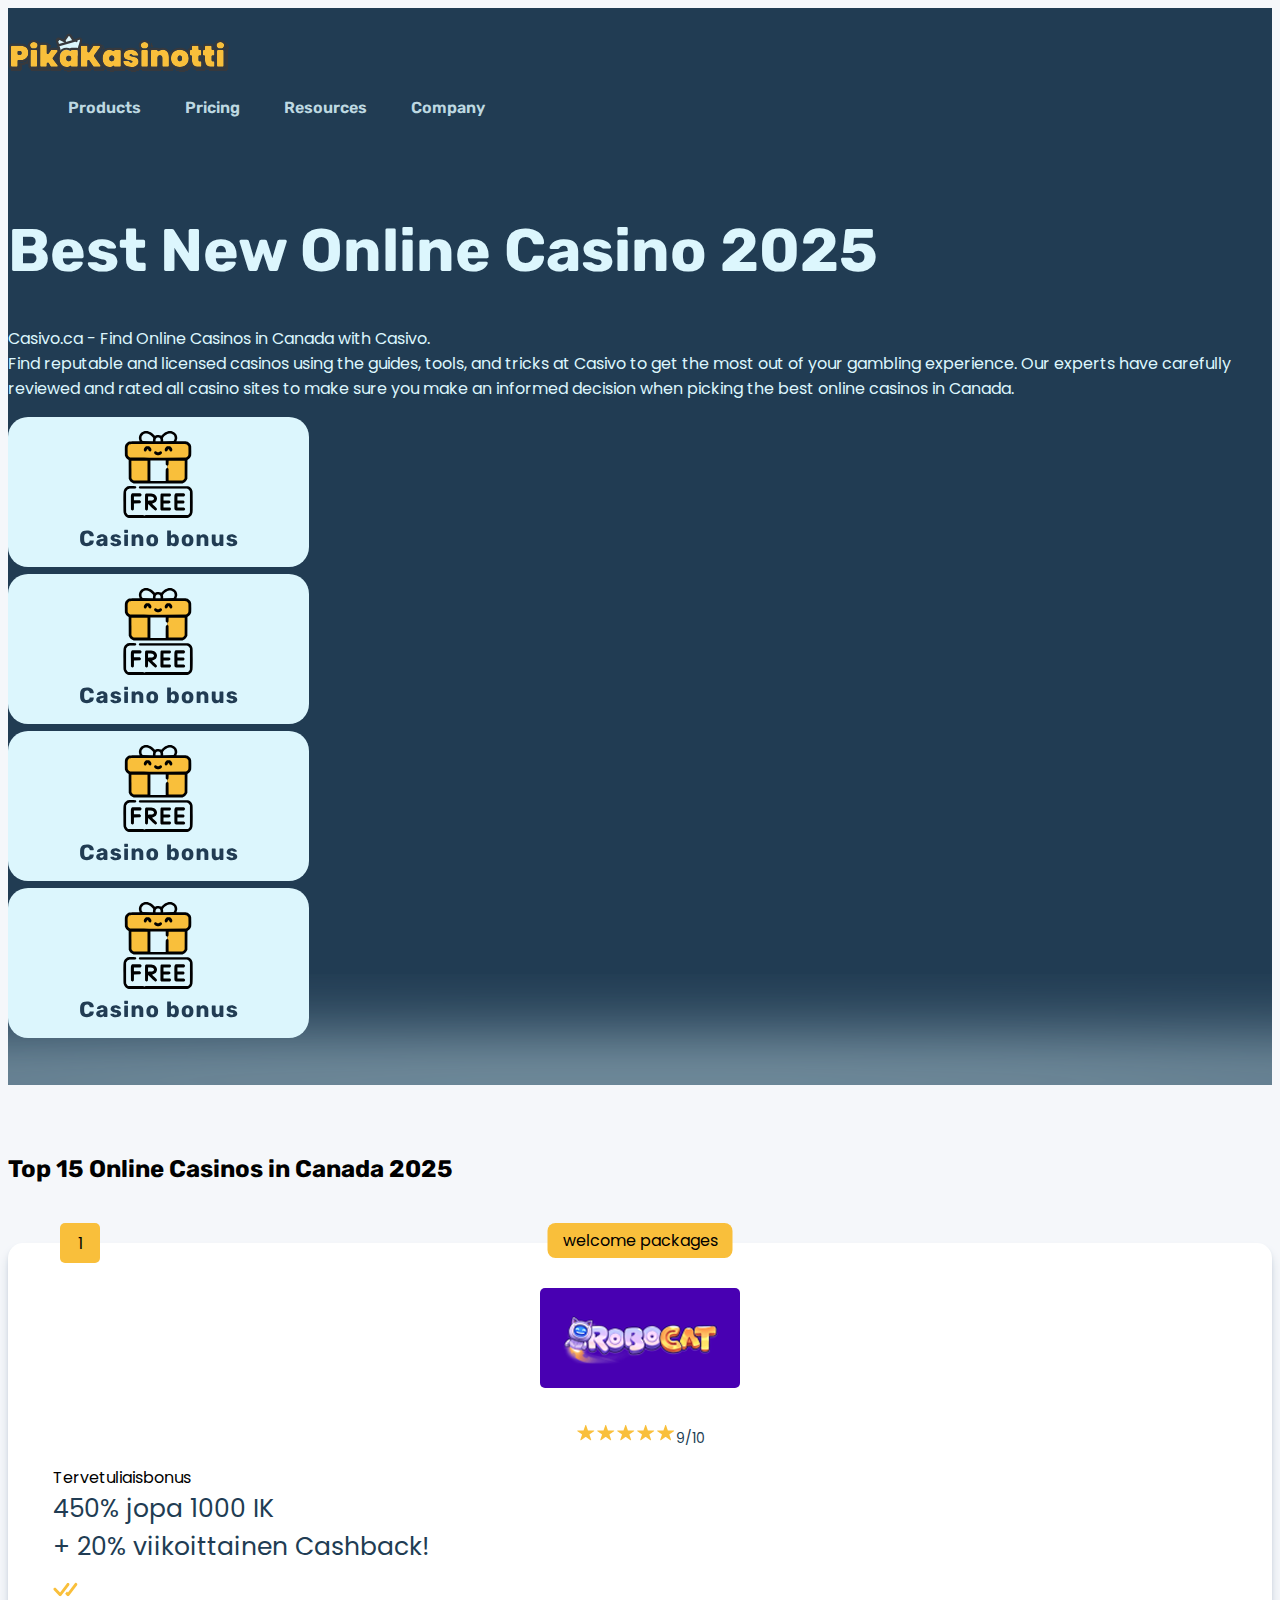
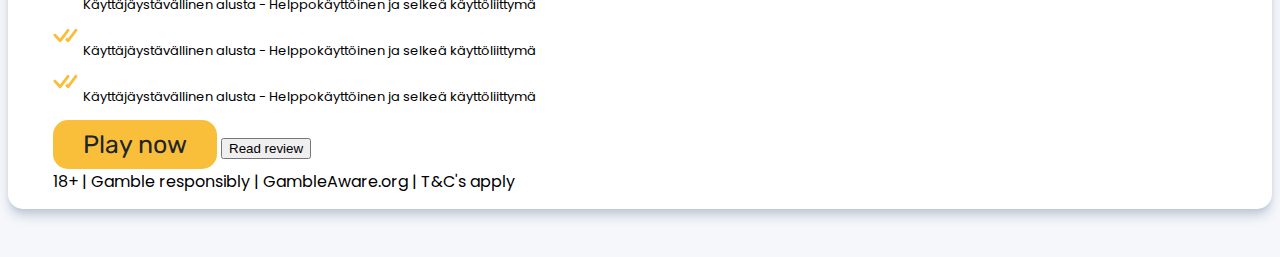
<file: index.html>
<!doctype html>
<html lang="en">
<head>
	<meta charset="utf-8">
	<meta name="viewport" content="width=device-width, initial-scale=1">
	<title>Kasinotti</title>

	<link href="https://cdn.jsdelivr.net/npm/bootstrap@5.2.3/dist/css/bootstrap.min.css" rel="stylesheet" integrity="sha384-rbsA2VBKQhggwzxH7pPCaAqO46MgnOM80zW1RWuH61DGLwZJEdK2Kadq2F9CUG65" crossorigin="anonymous">
	<link rel="preconnect" href="https://fonts.googleapis.com">
	<link rel="preconnect" href="https://fonts.gstatic.com" crossorigin>
	<link href="https://fonts.googleapis.com/css2?family=Poppins:ital,wght@0,100;0,200;0,300;0,400;0,500;0,600;0,700;0,800;0,900;1,100;1,200;1,300;1,400;1,500;1,600;1,700;1,800;1,900&family=Rubik:ital,wght@0,300..900;1,300..900&display=swap" rel="stylesheet">

	<link rel="stylesheet" href="css/main.css">
	<link rel="stylesheet" href="css/media.css">
</head>
<body>

	<!-- header -->
	<header class="header">
		<div class="container">
			<div class="row">

				<div class="col-5 col-lg-4">
					<div class="logo"><img src="img/header/logo.svg" alt="logo"></div>
				</div>

				<div class="col-7 col-lg-8 menu-nav">
					<nav class="ms-auto menu">
						<ul>
							<li><a href="#">Products</a></li>
							<li><a href="#">Pricing</a></li>
							<li><a href="#">Resources</a></li>
							<li><a href="#">Company</a></li>
						</ul>
					</nav>
				</div>

			</div>
		</div>
	</header><!-- /header -->

	<!-- Promo -->
	<section class="promo">
		<div class="container">
			<div class="row headercontent">

				<div class="col-lg-6">
					<h1 class="main-label">Best New Online Casino 2025</h1>
					<p class="main-text py-3">Casivo.ca - Find Online Casinos in Canada with Casivo. <br>Find reputable and licensed casinos using the guides, tools, and tricks at Casivo to get the most out of your gambling experience. Our experts have carefully reviewed and rated all casino sites to make sure you make an informed decision when picking the best online casinos in Canada.</p>
				</div>

				<div class="col-lg-6 align-self-center">

					<div class="row g-4">
						<div class="col-6"><img src="img/header/offer-item.svg" class="img-fluid img-promo" alt="offer"></div>
						<div class="col-6"><img src="img/header/offer-item.svg" class="img-fluid img-promo" alt="offer"></div>
						<div class="col-6"><img src="img/header/offer-item.svg" class="img-fluid img-promo" alt="offer"></div>
						<div class="col-6"><img src="img/header/offer-item.svg" class="img-fluid img-promo" alt="offer"></div>
					</div>

				</div>

			</div>
		</div>
	</section><!-- /Promo -->
	
	<!-- TOP-list -->
	<section class="top-content">
		<div class="container">

			<h2 class="toph">Top 15 Online Casinos in Canada 2025</h2>


			<!-- Card -->
			<div class="bestlist_card">
				<div class="bestlist_card_num">1</div>
				<div class="bestlist_card_label">welcome packages</div>
				<div class="row">

					<div class="col-lg-3">
						<div class="bestlist_card_logo">
							<img src="img/bestlist/casino_01.png" alt="logo">
							<p class="bestlist_rate"><img src="img/main/rate.svg" alt="rate">9/10</p>
						</div>
					</div>

					<div class="col-lg-3">
						<p class="bestlist_card_bonus fw-bold">
							Tervetuliaisbonus
							<br><span class="promo-text fw-bold pt-2">450% jopa 1000 IK<br>+ 20% viikoittainen Cashback!</span>
						</p>
					</div>

					<div class="col-lg-4">
						<div class="promo-item">
							<img src="img/promo/Vector.svg" alt="sign">
							<p class="promo_conditions">Käyttäjäystävällinen alusta - Helppokäyttöinen ja selkeä käyttöliittymä</p>
						</div>
						
						<div class="promo-item">
							<img src="img/promo/Vector.svg" alt="sign">
							<p class="promo_conditions">Käyttäjäystävällinen alusta - Helppokäyttöinen ja selkeä käyttöliittymä</p>
						</div>
							
						<div class="promo-item">
							<img src="img/promo/Vector.svg" alt="sign">
							<p class="promo_conditions">Käyttäjäystävällinen alusta - Helppokäyttöinen ja selkeä käyttöliittymä</p>
						</div>
					</div>

					<div class="col-lg-2 d-flex flex-column justify-content-center align-items-center">
						<button class="btn fw-bold play-now">Play now</button>
						<button class="btn fw-bolder read-rew">Read review</button>
					</div>

				</div>
				<div class="text-center pt-3 small text-muted">18+ | Gamble responsibly | GambleAware.org | T&C's apply</div>
			</div> <!-- Card -->

		</div>
	</section><!-- /TOP-list -->


	<script src="https://cdn.jsdelivr.net/npm/bootstrap@5.2.3/dist/js/bootstrap.bundle.min.js" integrity="sha384-kenU1KFdBIe4zVF0s0G1M5b4hcpxyD9F7jL+jjXkk+Q2h455rYXK/7HAuoJl+0I4" crossorigin="anonymous"></script>
</body>
</html>
</file>
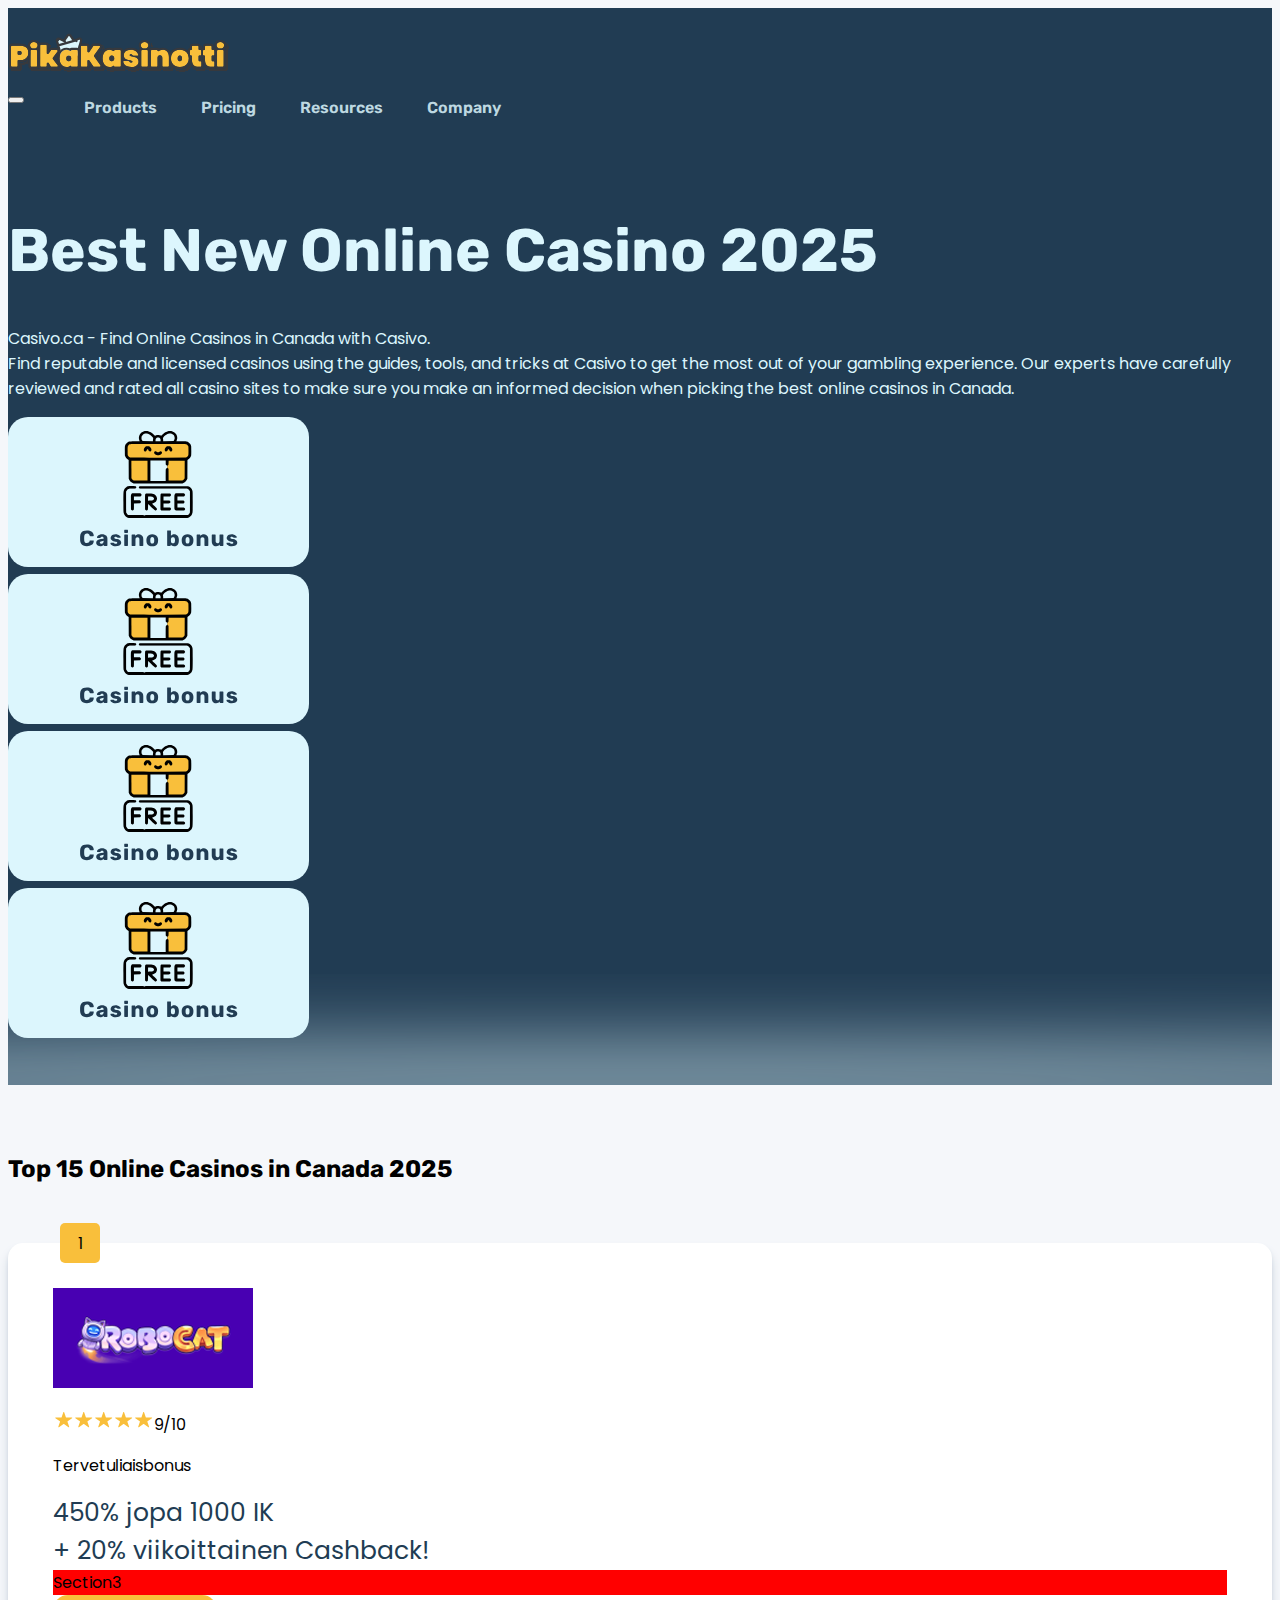
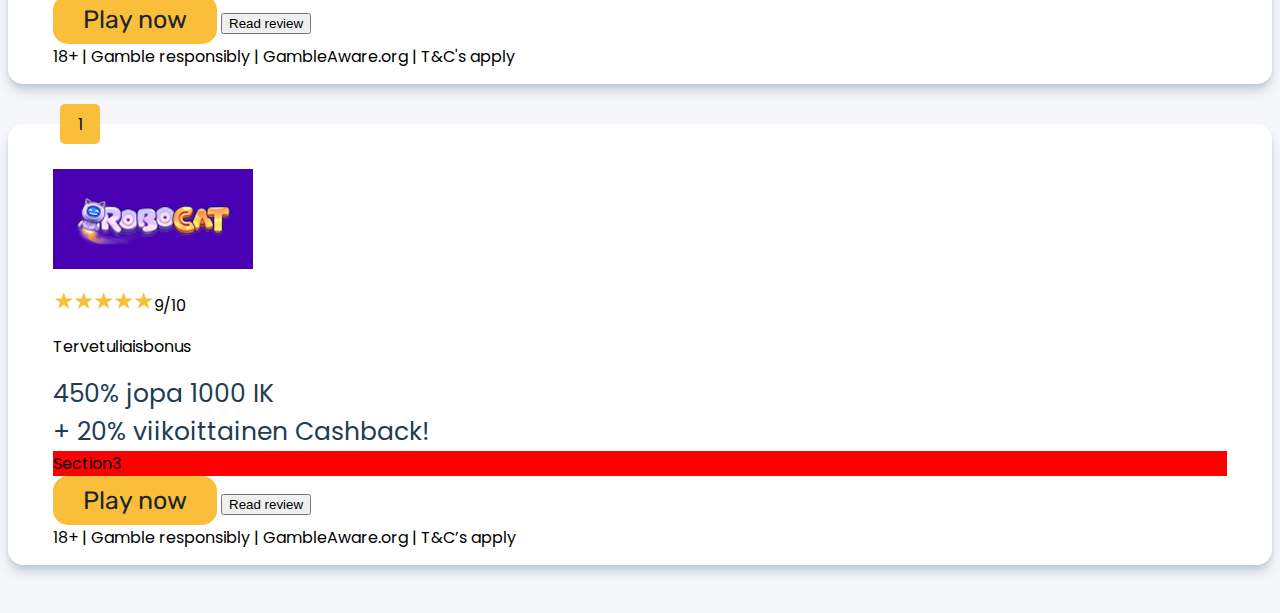
<file: indexnavbar.html>
<!doctype html>
<html lang="en">
<head>
	<meta charset="utf-8">
	<meta name="viewport" content="width=device-width, initial-scale=1">
	<title>Kasinotti</title>

	<link href="https://cdn.jsdelivr.net/npm/bootstrap@5.2.3/dist/css/bootstrap.min.css" rel="stylesheet" integrity="sha384-rbsA2VBKQhggwzxH7pPCaAqO46MgnOM80zW1RWuH61DGLwZJEdK2Kadq2F9CUG65" crossorigin="anonymous">
	<link rel="preconnect" href="https://fonts.googleapis.com">
	<link rel="preconnect" href="https://fonts.gstatic.com" crossorigin>
	<link href="https://fonts.googleapis.com/css2?family=Poppins:ital,wght@0,100;0,200;0,300;0,400;0,500;0,600;0,700;0,800;0,900;1,100;1,200;1,300;1,400;1,500;1,600;1,700;1,800;1,900&family=Rubik:ital,wght@0,300..900;1,300..900&display=swap" rel="stylesheet">

	<link rel="stylesheet" href="css/main.css">
</head>
<body>

	<!-- header -->
	<header class="header">
		<div class="container">
				<div class="row header-row">
					<div class="col-4 col-lg-4">
						<div class="logo"><img src="img/header/logo.svg" alt="logo"></div>
					</div>
					<nav class="navbar navbar-expand-lg">
						<div class="container-fluid p-0">
							<div class="col-8 col-lg-8 menu-nav text-end">
								<button class="navbar-toggler ms-auto" 
										type="button"
										data-bs-toggle="collapse"
										data-bs-target="#navbarNav"
										aria-controls="navbarNav"
										aria-expanded="false"
										aria-label="Toggle navigation">
									<span class="navbar-toggler-icon "></span>
								</button>
									
								<div class="collapse navbar-collapse" id="navbarNav">
									<nav class="ms-auto menu">
										<ul>
											<li class="nav-item"><a href="#">Products</a></li>
											<li class="nav-item"><a href="#">Pricing</a></li>
											<li class="nav-item"><a href="#">Resources</a></li>
											<li class="nav-item"><a href="#">Company</a></li>
										</ul>
									</nav>
								</div>
							</div>
						</div>
				</div>
			</div>
		</nav>			
	</header><!-- /header -->

	<!-- Promo -->
	<section class="promo">
		<div class="container">
			<div class="row headercontent">

				<div class="col-lg-6">
					<h1 class="main-label">Best New Online Casino 2025</h1>
					<p class="main-text py-3">Casivo.ca - Find Online Casinos in Canada with Casivo. <br>Find reputable and licensed casinos using the guides, tools, and tricks at Casivo to get the most out of your gambling experience. Our experts have carefully reviewed and rated all casino sites to make sure you make an informed decision when picking the best online casinos in Canada.</p>
				</div>

				<div class="col-lg-6 align-self-center">

					<div class="row g-4">
						<div class="col-6"><img src="img/header/offer-item.svg" class="img-fluid img-promo" alt="offer"></div>
						<div class="col-6"><img src="img/header/offer-item.svg" class="img-fluid img-promo" alt="offer"></div>
						<div class="col-6"><img src="img/header/offer-item.svg" class="img-fluid img-promo" alt="offer"></div>
						<div class="col-6"><img src="img/header/offer-item.svg" class="img-fluid img-promo" alt="offer"></div>
					</div>

				</div>

			</div>
		</div>
	</section><!-- /Promo -->
	
	<!-- TOP-list -->
	<section class="top-content">
		<div class="container">

			<h2 class="toph">Top 15 Online Casinos in Canada 2025</h2>

			<div class="bestlist_card">
				<div class="bestlist_card_num">1</div>
				<div class="row">
					<div class="col-lg-3 col-md-4">
						<img src="img/bestlist/casino_01.png" class="bestlist_card_logo" alt="logo">
						<p class="main-text-rate"><img src="img/main/rate.svg" alt="rate">9/10</p>
					</div>
					<div class="col-lg-3 col-md-4 text-pad"><p>Tervetuliaisbonus</p><div class="promo-text fw-bold">450% jopa 1000 IK<br>+ 20% viikoittainen Cashback!</div></div>
					<div class="col-lg-3 col-md-4 red">Section3</div>
					<div class="col-lg-3 col-md-4 d-flex flex-column justify-content-center align-items-center align-self-center">
						<button class="btn play-now">Play now</button>
						<button class="btn read-rew">Read review</button>
					</div>
				</div>
				<div class="text-center pt-2 small text-muted">18+ | Gamble responsibly | GambleAware.org | T&C's apply</div>
			</div>

			<div class="bestlist_card">
				<div class="bestlist_card_num">1</div>
				<div class="row">
					<div class="col-3">
						<img src="img/bestlist/casino_01.png" class="bestlist_card_logo" alt="logo">
						<p class="main-text-rate"><img src="img/main/rate.svg" alt="rate">9/10</p>
					</div>
					<div class="col-3 text-pad"><p>Tervetuliaisbonus</p><div class="promo-text fw-bold">450% jopa 1000 IK<br>+ 20% viikoittainen Cashback!</div></div>
					<div class="col-3 red">Section3</div>
					<div class="col-3 d-flex flex-column justify-content-center align-items-center">
						<button class="btn play-now">Play now</button>
						<button class="btn read-rew">Read review</button>
					</div>
				</div>
				<div class="text-center pt-2 small text-muted">18+ | Gamble responsibly | GambleAware.org | T&C’s apply</div>
			</div>

		</div> 
	</section><!-- /TOP-list -->


	<script src="https://cdn.jsdelivr.net/npm/bootstrap@5.2.3/dist/js/bootstrap.bundle.min.js" integrity="sha384-kenU1KFdBIe4zVF0s0G1M5b4hcpxyD9F7jL+jjXkk+Q2h455rYXK/7HAuoJl+0I4" crossorigin="anonymous"></script>
</body>
</html>
</file>
<file: css/main.css>
/* COMMON */
body {
	min-width: 360px;
	font-family: 'Poppins', sans-serif;
	background-color: #F5F7FA;
}

h1, h2, h3, h4, h5, h6, .h1, .h2, .h3, .h4, .h5, .h6 {
	font-family: 'Rubik', sans-serif;
}

h2 {
	padding-bottom: 20px;
}


.red {
    background-color: red;
}

.green {
    background-color: green;

}

.violet {
    background-color: blueviolet;
}

/* HEADER */
.header {
    padding-top: 25px;
    padding-bottom: 25px;
    background-color: #213C53;
}

.header-row {
    flex-wrap: nowrap;
}

.logo img {
    max-width: 100%;
}

/* menu */
.navbar-toggler {
    display: flex;
    justify-content: end;
}
.menu-nav {
    
        display: flex;
        align-items: center;
}

.menu ul {
    margin-bottom: 0px;
    
}

.menu li{
    display: inline-block;
    padding: 0px 20px;

}

.menu li a {
    text-decoration: none;
    color: #dcf6fdd8;
    font-family: 'Rubik', sans-serif;
    font-weight: 600;
}

.headercontent {
    padding-top: 30px;
}



.promo {
    background: #213C53 url('../img/promo/promo_bg.svg') no-repeat scroll bottom center / cover;
    padding-bottom: 40px;
}



.main-label {
    color: #DCF6FD;
    font-family: 'Rubik', sans-serif;
    font-size: 60px;

}


.main-text {
    color: #DCF6FD;
    font-family: 'Poppins', sans-serif;
    font-size: 16px;
}


.img-promo {

    width: 301px;
    height: 150px;
}

.toph {
    margin-top: 30px;
    margin-bottom: 40px;
}


.promo-text {
    color: #213C53;
    font-family: 'Poppins', sans-serif;
    font-size: 25px;
    /* font-weight: 700; */
}


.label-promo {
    width: 206px;
    height: 103px;
}

/* BEST LIST CARD */
.top-content {
	padding-top: 40px;
	padding-bottom: 40px;
}

.bestlist_card {
	position: relative;
	background-color: #fff;
	box-shadow: 0 3px 5px -2px #bec9d6, 0 8px 12px -2px #c0cad7;
	border-radius: 15px;
	padding: 45px 45px 15px 45px;
	margin-top: 40px;
}
.bestlist_card_num {
	width: 40px;
	height: 40px;
	background-color: #f9bf3b;
	display: flex;
	justify-content: center;
	align-items: center;
	border-radius: 5px;
	position: absolute;
	top: -20px;
	left: 52px;
}

.bestlist_card_label {
    /* width: 210px;
    height: 40px; */
    padding: 5px 15px;
    background-color: #f9bf3b;
    display: flex;
    justify-content: center;
    align-items: center;
    border-radius: 8px;
    position: absolute;
    top: -20px;
    left: 50%;
    transform: translateX(-50%);
}
.bestlist_card_logo {
    text-align: center;
}
.bestlist_card_logo > img {
    /* width: 200px;
    height: 100px; */
    max-width: 100%;
	border-radius: 5px;
    padding: 0;
}

.bestlist_rate {
    color: #213C53;
    font-family: 'Poppins', sans-serif;
    font-size: 14px;
    padding-top: 15px;
}

.text-pad {
    padding: 0;
}

.promo_conditions {
    font-family: 'Poppins', sans-serif;
    font-size: 13px;
    padding-left: 5px;

}

.promo-item {
    display: flex;
    align-items: flex-start;
    
}

.play-now {
    text-decoration: none;
    color: #212529;
    font-family: 'Rubik', sans-serif;
    font-size: 25px;
    background-color: #F9BF3B;
    border: 0;
    border-radius: 15px;
    /* width: 228px;
    height: 66px; */
    padding: 10px 30px;
}
</file>
<file: css/media.css>
@media (max-width: 991px) {
    .navbar-nav {
        padding: 1rem 0;
    }
    
    .nav-item {
        text-align: left;
        padding: 0.5rem 0;
    }

    .bestlist_card {
        padding: 30px 20px 15px 15px;
    }

    .bestlist_card_num {
        left: 20px;
    }

    .bestlist_card_label {
        top: -15px;
        font-size: 14px;
    }
    /* .bestlist_card_label {
        display: none;
    } */

}
</file>
